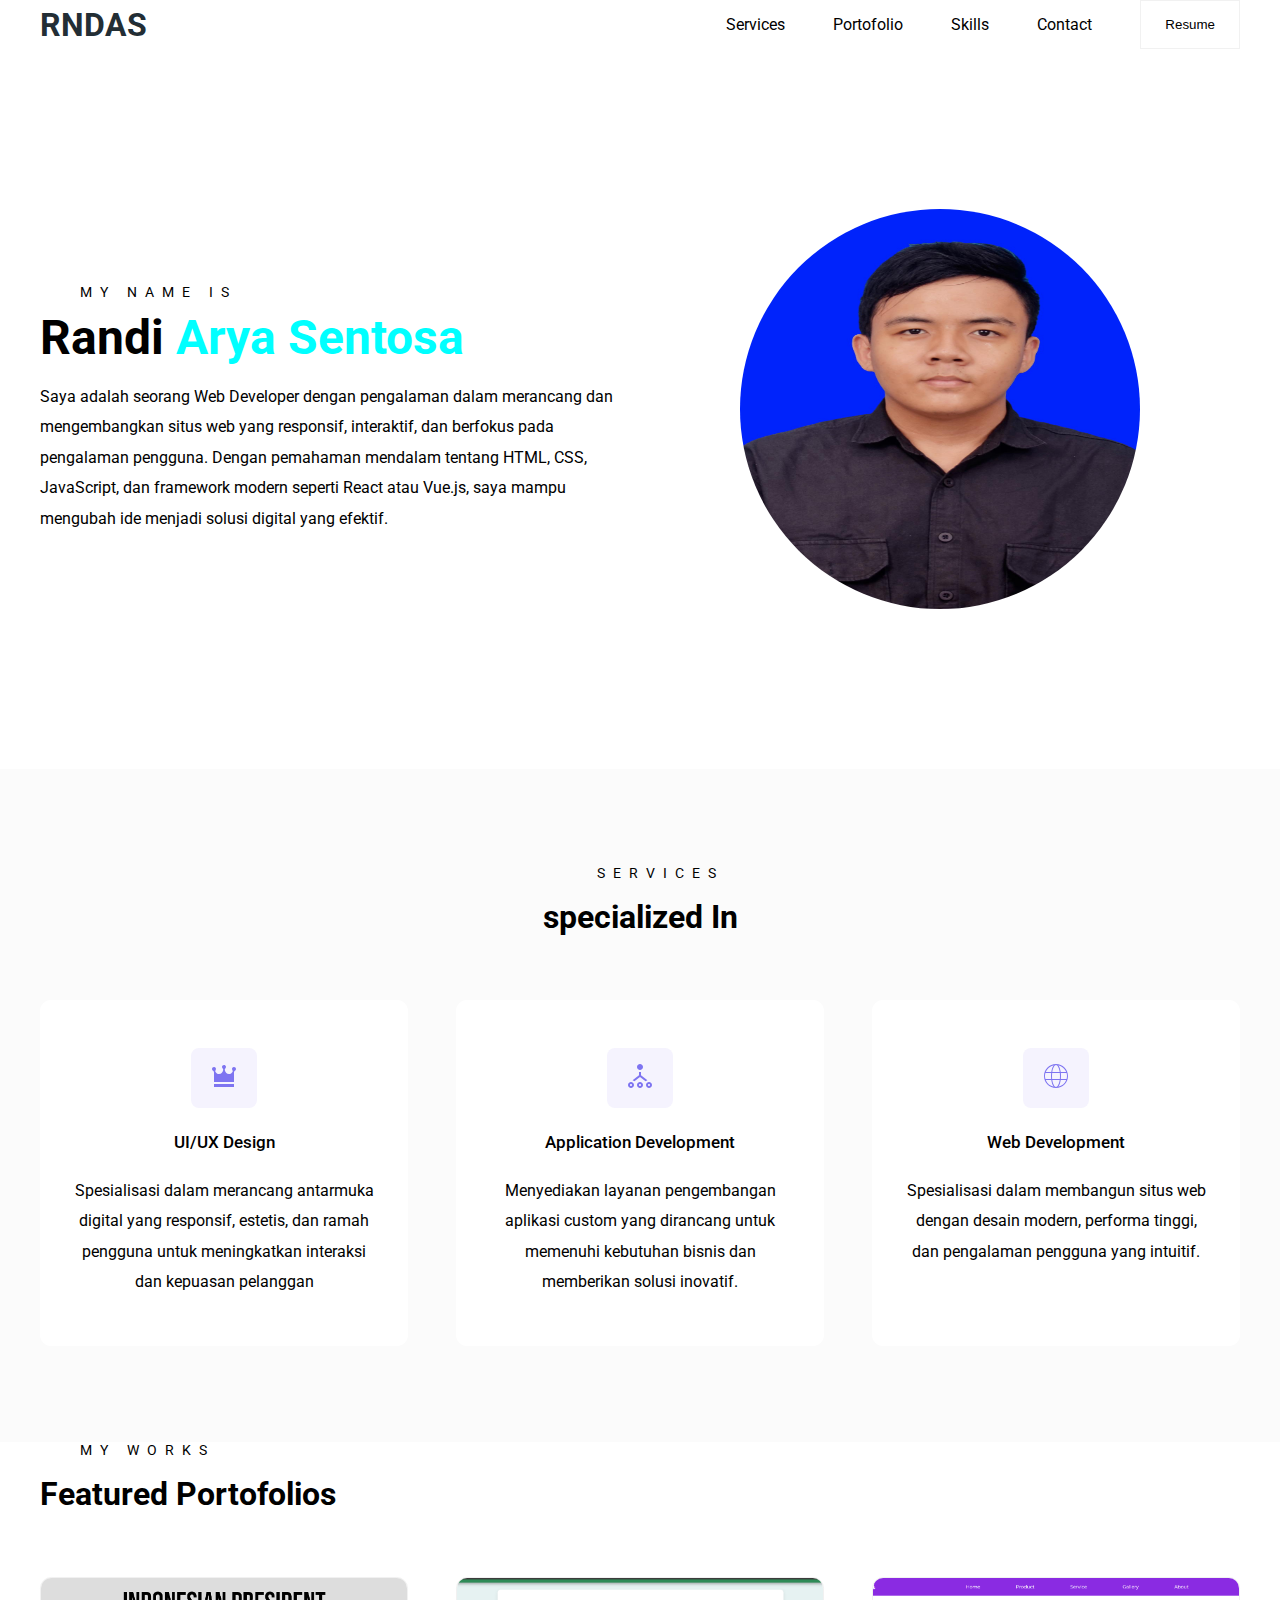
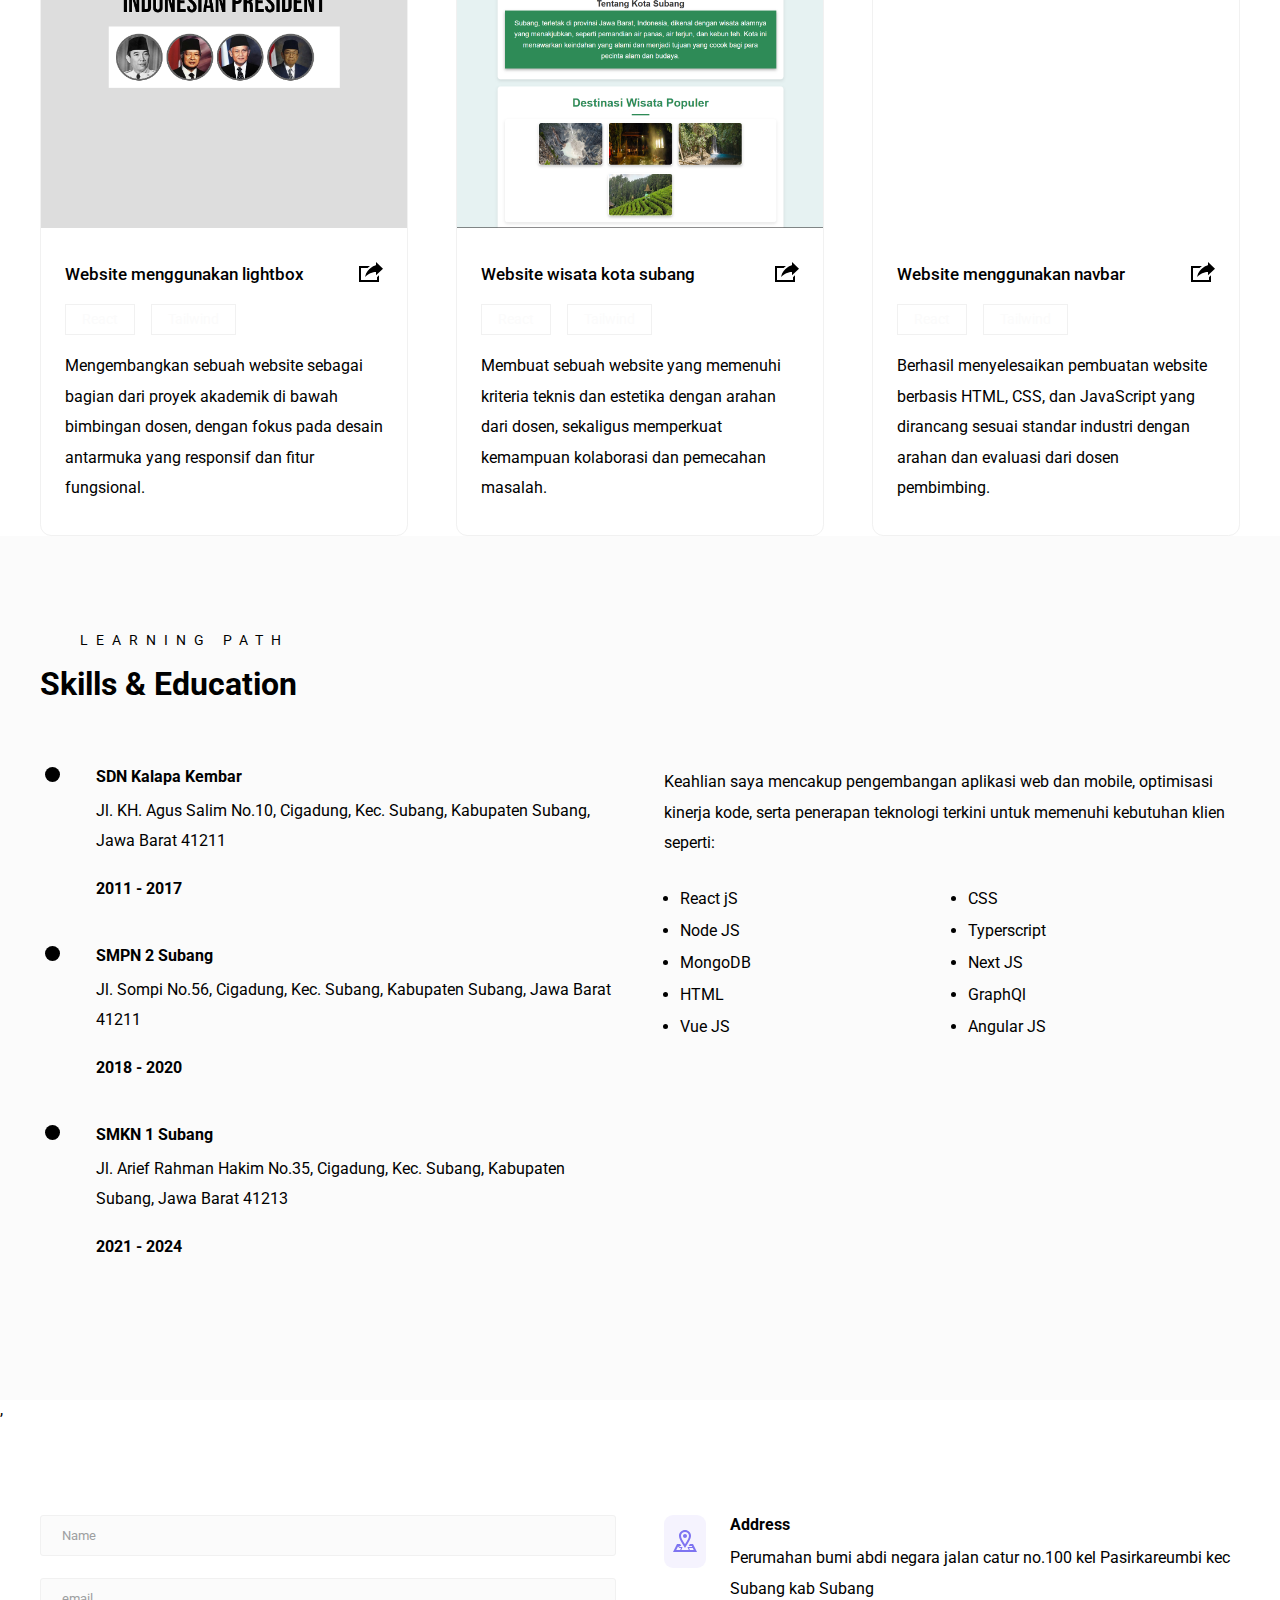
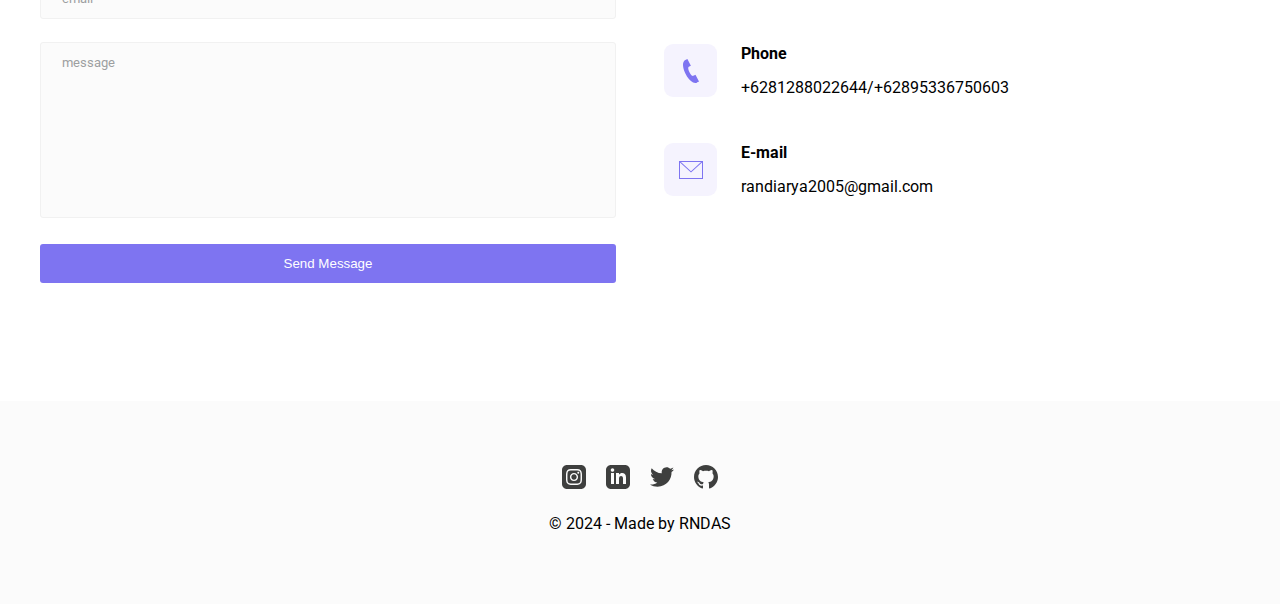
<file: index.html>
<!DOCTYPE html>
<html lang="id">
<head>
    <meta charset="UTF-8">
    <meta name="viewport" content="width=device-width, initial-scale=1.0">
    <link rel="stylesheet" href="css/style.css">
    <link rel="stylesheet" href="css/responsive.css">
    <title>Tugas Besar Randi Arya Sentosa 243040009 </title>
</head>
<body>

    <!--header-->
    <header>
        <div class="main-container">
            <div class="nav">
                <div class="logo">
                    <a href="/">RNDAS</a>
                </div>
                
                <nav>
                    <ul>
                        
                     <li><a href="#services">Services</a></li>
                     <li><a href="#portofolios">Portofolio</a></li>
                     <li><a href="#skills">Skills</a></li>
                     <li><a href="#contact">Contact</a></li>
                     <li><button class="btn"><a href="portofolio.html" target="_blank">Resume</a></button></li>
                     
                       
                    </ul>
                </nav>

                <div class="burger">
                
                    <div class="line-1"></div>
                    <div class="line-2"></div>
                    <div class="line-3"></div>
                </div>
            </div>
            
            <section id="hero">
                <div class="hero-left">
                    <h3 class="pre-title">MY NAME IS</h3>
                    <h1 class="hero-name">Randi <span>Arya Sentosa</span></h1>
                    <p>
                        Saya adalah seorang Web Developer dengan pengalaman dalam merancang dan mengembangkan situs web yang responsif, interaktif, dan berfokus pada pengalaman pengguna. Dengan pemahaman mendalam tentang HTML, CSS, JavaScript, dan framework modern seperti React atau Vue.js, saya mampu mengubah ide menjadi solusi digital yang efektif.
                    </p>
                </div>
                <div class="hero-right">
                   <img src="./img/DSC_01681_102154.jpg" alt="person standing"> 
                </div>
            </section>
        </div>
    </header>

    <!--penutup header-->
    <!-- services -->
    <section id="services">
        <div class="services main-container">
            <h3 class="pre-title">services</h3>
            <h1 class="section-title services-title">specialized In</h1>

            <div class="grid-3">
                <div class="service">
                   <div class="service-icon">
                    <svg xmlns="http://www.w3.org/2000/svg" width="24" height="24" viewBox="0 0 24 24"><path d="M22 20v3h-20v-3h20zm0-17c-1.5 0-2.662 1.685-1.598 3.194.535.759.406 1.216.045 1.749-.765 1.127-1.872 2.057-3.447 2.057-2.522 0-3.854-2.083-4.131-3.848-.096-.614-.15-1.074.436-1.644.496-.481.826-1.151.645-1.947-.196-.857-.963-1.561-1.95-1.561-1.104 0-2 .896-2 2 0 .605.293 1.118.695 1.508.586.57.531 1.03.436 1.644-.278 1.764-1.61 3.848-4.131 3.848-1.575 0-2.682-.93-3.447-2.058-.362-.532-.491-.989.045-1.748 1.064-1.509-.098-3.194-1.598-3.194-1.104 0-2 .896-2 2 0 .797.464 1.495 1.144 1.808.825.379.856 1.317.856 2.171v9.021h20v-9.021c0-.854.031-1.792.856-2.171.68-.313 1.144-1.011 1.144-1.808 0-1.104-.897-2-2-2z"/></svg>
                </div>
                   <h4>UI/UX Design</h4>
                   <p>Spesialisasi dalam merancang antarmuka digital yang responsif, estetis, dan ramah pengguna untuk meningkatkan interaksi dan kepuasan pelanggan</p>
                </div>
                   <div class="service">
                    <div class="service-icon">
                        <svg xmlns="http://www.w3.org/2000/svg" width="24" height="24" viewBox="0 0 24 24"><path d="M3 20c.552 0 1 .449 1 1s-.448 1-1 1-1-.449-1-1 .448-1 1-1zm0-2c-1.656 0-3 1.343-3 3s1.344 3 3 3 3-1.343 3-3-1.344-3-3-3zm9 2c.552 0 1 .449 1 1s-.448 1-1 1-1-.449-1-1 .448-1 1-1zm0-2c-1.656 0-3 1.343-3 3s1.344 3 3 3 3-1.343 3-3-1.344-3-3-3zm0-18c-1.656 0-3 1.343-3 3s1.344 3 3 3 3-1.343 3-3-1.344-3-3-3zm9 20c.552 0 1 .449 1 1s-.448 1-1 1-1-.449-1-1 .448-1 1-1zm0-2c-1.656 0-3 1.343-3 3s1.344 3 3 3 3-1.343 3-3-1.344-3-3-3zm-1.577-1.721l-6.423-5.028v-3.352c-.323.066-.658.101-1 .101s-.677-.035-1-.101v3.352l-6.424 5.028c.695.233 1.323.602 1.844 1.093l5.58-4.372 5.579 4.373c.522-.492 1.15-.861 1.844-1.094z"/></svg>
                </div>
                    <h4>Application Development</h4>
                    <p>Menyediakan layanan pengembangan aplikasi custom yang dirancang untuk memenuhi kebutuhan bisnis dan memberikan solusi inovatif.</p>
                </div>
                    <div class="service">
                        <div class="service-icon">
                            <svg width="24" height="24" xmlns="http://www.w3.org/2000/svg" fill-rule="evenodd" clip-rule="evenodd"><path d="M12.02 0c6.614.011 11.98 5.383 11.98 12 0 6.623-5.376 12-12 12-6.623 0-12-5.377-12-12 0-6.617 5.367-11.989 11.981-12h.039zm3.694 16h-7.427c.639 4.266 2.242 7 3.713 7 1.472 0 3.075-2.734 3.714-7m6.535 0h-5.523c-.426 2.985-1.321 5.402-2.485 6.771 3.669-.76 6.671-3.35 8.008-6.771m-14.974 0h-5.524c1.338 3.421 4.34 6.011 8.009 6.771-1.164-1.369-2.059-3.786-2.485-6.771m-.123-7h-5.736c-.331 1.166-.741 3.389 0 6h5.736c-.188-1.814-.215-3.925 0-6m8.691 0h-7.685c-.195 1.8-.225 3.927 0 6h7.685c.196-1.811.224-3.93 0-6m6.742 0h-5.736c.062.592.308 3.019 0 6h5.736c.741-2.612.331-4.835 0-6m-12.825-7.771c-3.669.76-6.671 3.35-8.009 6.771h5.524c.426-2.985 1.321-5.403 2.485-6.771m5.954 6.771c-.639-4.266-2.242-7-3.714-7-1.471 0-3.074 2.734-3.713 7h7.427zm-1.473-6.771c1.164 1.368 2.059 3.786 2.485 6.771h5.523c-1.337-3.421-4.339-6.011-8.008-6.771"/></svg>
                </div>
                        <h4>Web Development</h4>
                        <p>Spesialisasi dalam membangun situs web dengan desain modern, performa tinggi, dan pengalaman pengguna yang intuitif.</p>   
                </div>
            </div>
        </div>
    </section>
    <!-- Penutup Services -->

    <!-- portofolio -->
    <section id="portofolios">
        <div class="portfolios main-container">
            <h3 class="pre-title">My Works</h3>
            <h1 class="section-title">Featured Portofolios</h1>

            <div class="grid-3">
                <div class="portfolio">
                 <div class="portfolio-cover">
                  <img src="./img/portofolio/portofolio 1.png" alt="portofolio 1"> 

                 </div>
                 
                 <div class="portfolio-info">
                    <div class="portfolio-title">
                      <h4>Website menggunakan lightbox </h4>
                      <a href="/"><svg xmlns="http://www.w3.org/2000/svg" width="24" height="24" viewBox="0 0 24 24"><path d="M6 17c2.269-9.881 11-11.667 11-11.667v-3.333l7 6.637-7 6.696v-3.333s-6.17-.171-11 5zm12 .145v2.855h-16v-12h6.598c.768-.787 1.561-1.449 2.339-2h-10.937v16h20v-6.769l-2 1.914z"/></svg>
                    </a>  
                    </div>
                    <div class="portfolio-tags">
                       <div>React</div>
                       <div>Tailwind</div>
                    </div>
                    <p>Mengembangkan sebuah website sebagai bagian dari proyek akademik di bawah bimbingan dosen, dengan fokus pada desain antarmuka yang responsif dan fitur fungsional.
                    </p>
                 </div>
                </div>
                <div class="portfolio">
                    <div class="portfolio-cover">
                     <img src="./img/portofolio/portofolio 2.png" alt="portofolio 1"> 
   
                    </div>
                    
                    <div class="portfolio-info">
                       <div class="portfolio-title">
                         <h4>Website wisata kota subang</h4>
                         <a href="/"><svg xmlns="http://www.w3.org/2000/svg" width="24" height="24" viewBox="0 0 24 24"><path d="M6 17c2.269-9.881 11-11.667 11-11.667v-3.333l7 6.637-7 6.696v-3.333s-6.17-.171-11 5zm12 .145v2.855h-16v-12h6.598c.768-.787 1.561-1.449 2.339-2h-10.937v16h20v-6.769l-2 1.914z"/></svg>
                       </a>  
                       </div>
                       <div class="portfolio-tags">
                          <div>React</div>
                          <div>Tailwind</div>
                       </div>
                       <p>Membuat sebuah website yang memenuhi kriteria teknis dan estetika dengan arahan dari dosen, sekaligus memperkuat kemampuan kolaborasi dan pemecahan masalah.
   
                       </p>
                    </div>
                   </div>
                   
                   <div class="portfolio">
                    <div class="portfolio-cover">
                     <img src="./img/portofolio/portofolio 3.png" alt="portofolio 1"> 
   
                    </div>
                    
                    <div class="portfolio-info">
                       <div class="portfolio-title">
                         <h4>Website menggunakan navbar</h4>
                         <a href="/"><svg xmlns="http://www.w3.org/2000/svg" width="24" height="24" viewBox="0 0 24 24"><path d="M6 17c2.269-9.881 11-11.667 11-11.667v-3.333l7 6.637-7 6.696v-3.333s-6.17-.171-11 5zm12 .145v2.855h-16v-12h6.598c.768-.787 1.561-1.449 2.339-2h-10.937v16h20v-6.769l-2 1.914z"/></svg>
                       </a>  
                       </div>
                       <div class="portfolio-tags">
                          <div>React</div>
                          <div>Tailwind</div>
                       </div>
                       <p>Berhasil menyelesaikan pembuatan website berbasis HTML, CSS, dan JavaScript yang dirancang sesuai standar industri dengan arahan dan evaluasi dari dosen pembimbing.
   
                       </p>
                    </div>
                   </div>


            </div>
        </div>
    </section>
    <!-- penutup portofolio -->

    <!-- Skills & Education -->
     <section id="skills">
        <div class="skills main-container">
            <h3 class="pre-title">Learning Path</h3>
            <h1 class="section-title">Skills & Education</h1>

            <div class="skills-grid">
                <div class="skills-left">
                    <div class="education">
                        <div class="line">
                            <div></div>
                        </div>
                       <div class="education-info">
                        <h4 class="education-title">SDN Kalapa Kembar</h4>
                        <p> Jl. KH. Agus Salim No.10, Cigadung, Kec. Subang, Kabupaten Subang, Jawa Barat 41211</p>
                        <h4 class="education-years">2011 - 2017</h4>
                       </div>
                    </div>

        <div class="education">
            <div class="line">
                <div></div>
            </div>
           <div class="education-info">
            <h4 class="education-title">SMPN 2 Subang</h4>
            <p>Jl. Sompi No.56, Cigadung, Kec. Subang, Kabupaten Subang, Jawa Barat 41211</p>
            <h4 class="education-years">2018 - 2020</h4>
           </div>
        </div>

        <div class="education">
            <div class="line">
                <div></div>
            </div>
           <div class="education-info">
            <h4 class="education-title">SMKN 1 Subang</h4>
            <p> Jl. Arief Rahman Hakim No.35, Cigadung, Kec. Subang, Kabupaten Subang, Jawa Barat 41213</p>
            <h4 class="education-years">2021 - 2024</h4>
           </div>
        </div>
    </div>
    <div class="skills-right">
        <p>Keahlian saya mencakup pengembangan aplikasi web dan mobile, optimisasi kinerja kode, serta penerapan teknologi terkini untuk memenuhi kebutuhan klien seperti:</p>
    
        <div class="skills-list">
            <ul>
                <li>React jS</li>
                <li>Node JS</li>
                <li>MongoDB</li>
                <li>HTML</li>
                <li>Vue JS</li>
            </ul>
    
            <ul>
                <li>CSS</li>
                <li>Typerscript</li>
                <li>Next JS</li>
                <li>GraphQl</li>
                <li>Angular JS</li>
                
            </ul>
        </div>
    </div>
</div>
        </div>
     </section>

    <!-- penutup Skills & Education -->

    <!-- contact -->

    ,<section id="contact">
        <div class="contact main-container">
            <div class="contact-letf">
                <form class="contact-form" action="https://formspree.io/f/xvggovwa" method="post">
                    <div>
                        <input type="text" placeholder="Name" name="name">
                    </div>
                    <div>
                        <input type="email" placeholder="email" name="email">
                    </div>
                    <div>
                        <textarea
                        name="message"
                        id="message"
                        placeholder="message"
                        cols="30"
                        rows="10"
                        ></textarea>
                    </div>
                    <div>
                        <button class="btn-submit">Send Message</button>
                    </div>
                </form>
            </div>
            <div class="contact-right">
                <div class="contact-item">
                    <div class="contact-item-icon">
                        <svg xmlns="http://www.w3.org/2000/svg" width="24" height="24" viewBox="0 0 24 24"><path d="M12 3c2.131 0 4 1.73 4 3.702 0 2.05-1.714 4.941-4 8.561-2.286-3.62-4-6.511-4-8.561 0-1.972 1.869-3.702 4-3.702zm0-2c-3.148 0-6 2.553-6 5.702 0 3.148 2.602 6.907 6 12.298 3.398-5.391 6-9.15 6-12.298 0-3.149-2.851-5.702-6-5.702zm0 8c-1.105 0-2-.895-2-2s.895-2 2-2 2 .895 2 2-.895 2-2 2zm8 6h-3.135c-.385.641-.798 1.309-1.232 2h3.131l.5 1h-4.264l-.344.544-.289.456h.558l.858 2h-7.488l.858-2h.479l-.289-.456-.343-.544h-2.042l-1.011-1h2.42c-.435-.691-.848-1.359-1.232-2h-3.135l-4 8h24l-4-8zm-12.794 6h-3.97l1.764-3.528 1.516 1.528h1.549l-.859 2zm8.808-2h3.75l1 2h-3.892l-.858-2z"/></svg>
                    </div>
                <div class="contact-item-detail">
                    <h4>Address</h4>
                    <p>Perumahan bumi abdi negara jalan catur no.100 kel Pasirkareumbi kec Subang kab Subang</p>
                </div>
            </div>
            

            <div class="contact-item">
                <div class="contact-item-icon">
                    <svg xmlns="http://www.w3.org/2000/svg" width="24" height="24" viewBox="0 0 24 24"><path d="M20 22.621l-3.521-6.795c-.008.004-1.974.97-2.064 1.011-2.24 1.086-6.799-7.82-4.609-8.994l2.083-1.026-3.493-6.817-2.106 1.039c-7.202 3.755 4.233 25.982 11.6 22.615.121-.055 2.102-1.029 2.11-1.033z"/></svg>
                </div>
            <div class="contact-item-detail">
                <h4>Phone</h4>
                <p>+6281288022644/+62895336750603</p>
            </div>
            </div>
        

        <div class="contact-item">
            <div class="contact-item-icon">
                <svg width="24" height="24" xmlns="http://www.w3.org/2000/svg" fill-rule="evenodd" clip-rule="evenodd"><path d="M24 21h-24v-18h24v18zm-23-16.477v15.477h22v-15.477l-10.999 10-11.001-10zm21.089-.523h-20.176l10.088 9.171 10.088-9.171z"/></svg>
            </div>
        <div class="contact-item-detail">
            <h4>E-mail</h4>
            <p>randiarya2005@gmail.com</p>
        </div>
            </div>
        </div>
        </div>
   
        
           
    </section>
 <!-- penutup contact -->

 <!-- copyright -->
  <footer>
    <div class="footer-icons">
        <a href=""><svg xmlns="http://www.w3.org/2000/svg" width="24" height="24" viewBox="0 0 24 24"><path d="M15.233 5.488c-.843-.038-1.097-.046-3.233-.046s-2.389.008-3.232.046c-2.17.099-3.181 1.127-3.279 3.279-.039.844-.048 1.097-.048 3.233s.009 2.389.047 3.233c.099 2.148 1.106 3.18 3.279 3.279.843.038 1.097.047 3.233.047 2.137 0 2.39-.008 3.233-.046 2.17-.099 3.18-1.129 3.279-3.279.038-.844.046-1.097.046-3.233s-.008-2.389-.046-3.232c-.099-2.153-1.111-3.182-3.279-3.281zm-3.233 10.62c-2.269 0-4.108-1.839-4.108-4.108 0-2.269 1.84-4.108 4.108-4.108s4.108 1.839 4.108 4.108c0 2.269-1.839 4.108-4.108 4.108zm4.271-7.418c-.53 0-.96-.43-.96-.96s.43-.96.96-.96.96.43.96.96-.43.96-.96.96zm-1.604 3.31c0 1.473-1.194 2.667-2.667 2.667s-2.667-1.194-2.667-2.667c0-1.473 1.194-2.667 2.667-2.667s2.667 1.194 2.667 2.667zm4.333-12h-14c-2.761 0-5 2.239-5 5v14c0 2.761 2.239 5 5 5h14c2.762 0 5-2.239 5-5v-14c0-2.761-2.238-5-5-5zm.952 15.298c-.132 2.909-1.751 4.521-4.653 4.654-.854.039-1.126.048-3.299.048s-2.444-.009-3.298-.048c-2.908-.133-4.52-1.748-4.654-4.654-.039-.853-.048-1.125-.048-3.298 0-2.172.009-2.445.048-3.298.134-2.908 1.748-4.521 4.654-4.653.854-.04 1.125-.049 3.298-.049s2.445.009 3.299.048c2.908.133 4.523 1.751 4.653 4.653.039.854.048 1.127.048 3.299 0 2.173-.009 2.445-.048 3.298z"/></svg>
        </a>
        <a href=""><svg xmlns="http://www.w3.org/2000/svg" width="24" height="24" viewBox="0 0 24 24"><path d="M19 0h-14c-2.761 0-5 2.239-5 5v14c0 2.761 2.239 5 5 5h14c2.762 0 5-2.239 5-5v-14c0-2.761-2.238-5-5-5zm-11 19h-3v-11h3v11zm-1.5-12.268c-.966 0-1.75-.79-1.75-1.764s.784-1.764 1.75-1.764 1.75.79 1.75 1.764-.783 1.764-1.75 1.764zm13.5 12.268h-3v-5.604c0-3.368-4-3.113-4 0v5.604h-3v-11h3v1.765c1.396-2.586 7-2.777 7 2.476v6.759z"/></svg></a>
        <a href=""><svg xmlns="http://www.w3.org/2000/svg" width="24" height="24" viewBox="0 0 24 24"><path d="M24 4.557c-.883.392-1.832.656-2.828.775 1.017-.609 1.798-1.574 2.165-2.724-.951.564-2.005.974-3.127 1.195-.897-.957-2.178-1.555-3.594-1.555-3.179 0-5.515 2.966-4.797 6.045-4.091-.205-7.719-2.165-10.148-5.144-1.29 2.213-.669 5.108 1.523 6.574-.806-.026-1.566-.247-2.229-.616-.054 2.281 1.581 4.415 3.949 4.89-.693.188-1.452.232-2.224.084.626 1.956 2.444 3.379 4.6 3.419-2.07 1.623-4.678 2.348-7.29 2.04 2.179 1.397 4.768 2.212 7.548 2.212 9.142 0 14.307-7.721 13.995-14.646.962-.695 1.797-1.562 2.457-2.549z"/></svg></a>
        <a href=""><svg xmlns="http://www.w3.org/2000/svg" width="24" height="24" viewBox="0 0 24 24"><path d="M12 0c-6.626 0-12 5.373-12 12 0 5.302 3.438 9.8 8.207 11.387.599.111.793-.261.793-.577v-2.234c-3.338.726-4.033-1.416-4.033-1.416-.546-1.387-1.333-1.756-1.333-1.756-1.089-.745.083-.729.083-.729 1.205.084 1.839 1.237 1.839 1.237 1.07 1.834 2.807 1.304 3.492.997.107-.775.418-1.305.762-1.604-2.665-.305-5.467-1.334-5.467-5.931 0-1.311.469-2.381 1.236-3.221-.124-.303-.535-1.524.117-3.176 0 0 1.008-.322 3.301 1.23.957-.266 1.983-.399 3.003-.404 1.02.005 2.047.138 3.006.404 2.291-1.552 3.297-1.23 3.297-1.23.653 1.653.242 2.874.118 3.176.77.84 1.235 1.911 1.235 3.221 0 4.609-2.807 5.624-5.479 5.921.43.372.823 1.102.823 2.222v3.293c0 .319.192.694.801.576 4.765-1.589 8.199-6.086 8.199-11.386 0-6.627-5.373-12-12-12z"/></svg></a>
    </div>
    <p>&#169; 2024 - Made by RNDAS </p>
  </footer>

 <!-- penutup copyright -->

 <script src="./js/main.js"></script>
</body>

</html>
</file>
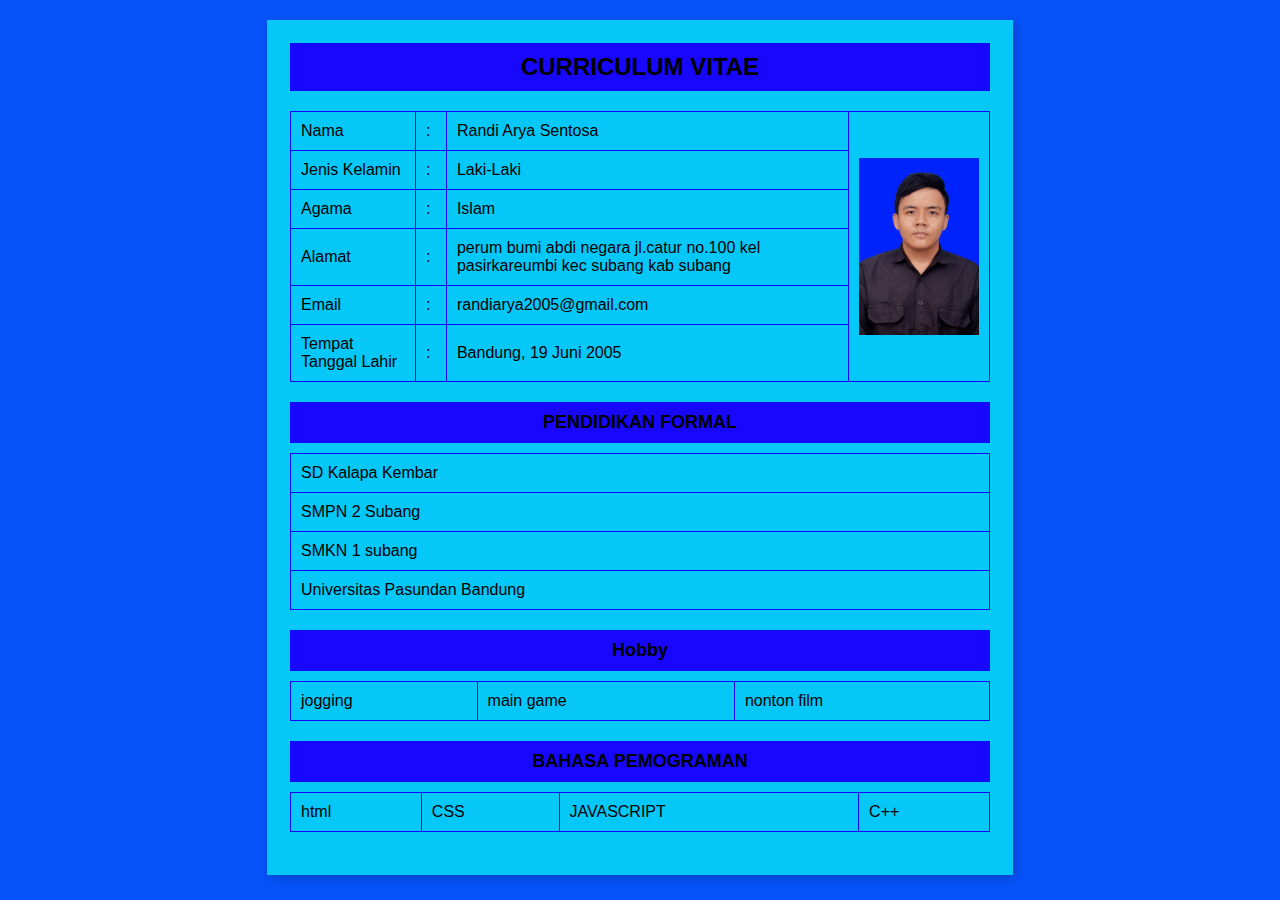
<file: portofolio.html>
<html>
<head>
    <title>Curriculum Vitae</title>
    <link rel="stylesheet" href="css/portofolio.css">
</head>
<body>

<div class="cv-container">
    <div class="header">CURRICULUM VITAE</div>

    <table>
        <tr>
            <td>Nama</td>
            <td style="width: 10px;">:</td>
            <td>Randi Arya Sentosa</td>
            <td rowspan="6" class="profile-pic">
                <img src="img/DSC_01681_102154.jpg" alt="Profile Picture">
            </td>
        </tr>
        <tr>
            <td>Jenis Kelamin</td>
            <td>:</td>
            <td>Laki-Laki</td>
        </tr>
        <tr>
            <td>Agama</td>
            <td>:</td>
            <td>Islam</td>
        </tr>
        <tr>
            <td>Alamat</td>
            <td>:</td>
            <td>perum bumi abdi negara jl.catur no.100 kel pasirkareumbi kec subang kab subang</td>
        </tr>
        <tr>
            <td>Email</td>
            <td>:</td>
            <td>randiarya2005@gmail.com</td>
        </tr>
        <tr>
            <td>Tempat Tanggal Lahir</td>
            <td>:</td>
            <td>Bandung, 19 Juni 2005</td>
        </tr>
    </table>

    <div class="section-title">PENDIDIKAN FORMAL</div>
    <table>
        <tr>
            <td>SD Kalapa Kembar</td>
        </tr>
        <tr>
            <td>SMPN 2 Subang</td>
        </tr>
        <tr>
            <td>SMKN 1 subang</td>
        </tr>
        <tr>
            <td>Universitas Pasundan Bandung</td>
        </tr>
    </table>
    <div class="section-title">Hobby</div>
    <table>
        <tr>
            <td>jogging</td>
            <td>main game</td>
            <td>nonton film</td>
            
        </tr>
    </table>
    <div class="section-title">BAHASA PEMOGRAMAN</div> 
    <table>
        <tr>
            <td>html</td>
            <td>CSS</td>
            <td>JAVASCRIPT</td>
            <td>C++</td>
        </tr>
    </table>
</div>   
</body>
</html>
</file>
<file: css/style.css>
@import url('https://fonts.googleapis.com/css2?family=Roboto:ital,wght@0,100;0,300;0,400;0,500;0,700;0,900;1,100;1,300;1,400;1,500;1,700;1,900&display=swap');

* {
    margin: 0;
    padding: 0;
    box-sizing: border-box;
}

body {
    font-family: 'Roboto', sans-serif ;
}

h1,h2,h3,h4,h5,h6, strong {
    color: black;
}

p {
    font-size: 1rem;
    line-height: 1.9em;
}

p, span, label, input, textarea, li {
    color: black;
}

a {
    text-decoration: none;
}

.main-container {
    width: 1200px;
    margin: 0 auto;
}

@media screen and (max-width: 1200px) {
    .main-container {
        width: 90%;
    }
}

/* Button */
.btn {
    padding: 1rem 1.5rem;
    background-color: #fff;
    border: 1.5px solid #f1f1f1;
    cursor: pointer;
    transition: .2s ease-in-out;
}

.btn:hover {
    box-shadow: rgba(0, 0, 0, 0.04);
}

/* Titles */
.section-title {
    margin: 1rem 0 4rem;
    font-size: 2rem;
}

.pre-title {
    text-transform: uppercase;
    letter-spacing: 0.5rem;
    color: #000;
    position: relative;
    padding-left: 40px;
    width: fit-content;
    font-weight: 400;
    font-size: 0.9rem;
}

.pre-title::before {
    content: "";
    width: 30px;
    height: 1px;
    position: absolute;
    display: block;
    left: 0;
    top: 50%;
}

/* Layout */
.grid-3 {
   display: grid;
   grid-template-columns: repeat(auto-fit, minmax(250px, 1fr));
   gap: 3rem; 
}

/* logo and navigation menu */
.nav {
    display: flex;
    justify-content: space-between;
    padding: 2rem o;
}

.nav ul {
    list-style: none;
    display: flex;
    gap: 3rem;
}

.logo {
    display: flex;
    align-items: center;
    font-weight: 700;
    font-size: 2rem;
}

.logo a {
    color: #232e35;
}

nav ul li {
    display: flex;
    align-items: center;
}

nav ul li a {
    color: black;
}

/* burger */
.burger div {
    width: 25px;
    height: 2px;
    background-color: #000;
    margin: 7px;
    transition: all 0.3s;
    z-index: 99;
    display: grid;
}

.burger {
    display: none;
    z-index: 99;
    position: fixed;
    top: 33px;
    right: 35px;
}

/* hero */
#hero {
    height: 720px;
    display: grid;
    grid-template-columns: 1fr 1fr;
    align-items: center;
}

.hero-name {
    font-size: 3rem;
    font-weight: 700;
    margin: 0.5rem 0 1rem;
}

.hero-name span {
    color: aqua;
}

.hero-right img {
    width: 400px;
    height: 400px;
    border-radius: 50%;
    margin: 100px auto;
}

.hero-right {
    display: flex;
    justify-content: center;
}

/* Services Section */
#services {
    background-color:#fbfbfb ;
    padding: 6rem 0;
}

.services .pre-title {
   margin: 0 auto; 
}

.services-title {
   text-align: center; 
}

.service {
    padding: 3rem 2rem;
    text-align: center;
    background-color: #fff;
    border-radius: 0.7rem;
}

.service h4 {
    margin: 1.5rem 0;
    font-weight: 500;
    font-size: 1.05rem;
}

.service-icon {
  background-color: #f5f3fe;  
  width: fit-content;
  margin: 0 auto;
  padding: 1rem 1.3rem;
  border-radius: 0.5rem;
}

.service-icon {
    fill: #7e74f1;
}

/* Porfolio Section */
#portfolios {
    padding: 6rem 0;
}

.portfolio {
    border-radius: 0.7rem;
    overflow: hidden;
    border: 1px solid #f1f1f1;
}

.portfolio-cover {
    height: 250px;
}

.portfolio-cover img {
    width: 100%;
    height: 100%;
    object-fit: cover;
}

.portfolio-info {
   padding: 2rem 1.5rem; 
}

.portfolio-title {
   display: flex;
   justify-content: space-between;
   align-items: center;
   gap: 1rem;
}

.portfolio h4 {
    font-weight: 500;
    font-size: 1.05rem;
}

.portfolio-title a svg:hover {
   fill: #7e74f1; 
}

.portfolio-title a svg{
transition: .2s ease-in-out;
}

.portfolio-tags {
    display: flex;
    gap: 1rem;
    margin: 1rem 0;
}

.portfolio-tags div {
  font-size: 0.9rem;
  border: 1px solid #f1f1f1;
  padding: .4rem 1rem;
  color: #fbfbfb;
}

/* Skills & Education */

#skills {
    padding: 6rem 0;
    background: #fbfbfb;
}

.skills-grid {
    display: grid;
    grid-template-columns: repeat(auto-fit, minmax(350px, 1fr));
    gap: 3rem;
}

.education {
    display: flex;
    gap: 2rem;
}

.education .line {
    padding: 0 .7rem;

}

.education .line div {
    width: 2px;
    height: 100%;
    background: #fbfbfb;
    position: relative;
}

.education-info p {
   margin: 0.6rem 0 1.4rem; 
}

.education-years {
    margin-bottom: 3rem;
}

/* the dot on the line */
.education .line div:before {
    content: "";
    width: 15px;
    height: 15px;
    background-color: black;
    border-radius: 50%;
    position: absolute;
    left: -6px;
}

.skills-list {
    display: grid;
    grid-template-columns: 1fr 1fr;
    margin-top: 1.5rem;
}

.skills-right ul {
    line-height: 2rem;
    padding: 0 1rem;
}

/* contact section */
#contact {
    padding: 6rem 0;
}

.contact {
    display: grid;
    grid-template-columns: repeat(auto-fit, minmax(350px, 1fr));
    gap: 3rem;
}

.contact-form div {
    margin-bottom: 1.4rem;
}

.contact-form input, .contact-form textarea {
    width: 100%;
    padding: 0.75rem 1.3rem;
    font-family: "roboto", sans-serif;
    background: #fbfbfb;
    border: 1px solid #f1f1f1;
    border-radius: 3px;
    resize: none;
}

.contact-form input::placeholder, .contact-form textarea::placeholder {
    color: #9d9fa1;
}

.contact-form input:focus, .contact-form textarea:focus {
    outline: none;
    border: 1px solid #7d7d7d;
}

.btn-submit {
    width: 100%;
    padding: .75rem 1.3rem;
    background-color: #7e74f1;
    color: #fff;
    border: none;
    border-radius: 3px;
    cursor: pointer;
    transition: 0.2s ease-in-out;
}

.btn-submit:hover {
    background: #5d51e8;
}

.contact-item {
    display: flex;
    gap: 1.5rem;
    margin-bottom: 2.5rem;
}

.contact-item-icon {
    background: #f5f3fe;
    width: 53px;
    height:53px;
    border-radius: 9px;
    display: flex;
    justify-content: center;
    align-items: center;
}

.contact-item-icon svg {
    fill: #7e74f1;
}

.contact-item-detail h4 {
    margin-bottom: 0.6rem;
}

/* footer section */
footer{
    padding: 4rem 0;
    background: #fbfbfb;
    text-align: center;
}

.footer-icons {
    margin-bottom: 1rem;
}

.footer-icons a {
    margin: 0 .5rem;
}

.footer-icons svg{
    fill: #3e3f3e;
}

.footer-icons svg:hover {
   fill:#000;
}
</file>
<file: css/responsive.css>
@media screen and (max-width: 1000px) {
    p {
        font-size: 0.9rem;
        line-height: 1.8;
    }

    .grid-3 {
       gap: 1rem; 
    }

    .skills-right ul li {
     font-size: 0.9rem;   
    }
}

@media  screen and (max-width: 825px) {
    /* burger */
    .burger{
        display: block;
        cursor: pointer;
    }

    .toggle-burger .line-1 {
        transform: rotate(-45deg) translate(-5px, 7px) ;
    }     

    .toggle-burger .line-2 {
        opacity: 0;

    }

    .toggle-burger .line-3 {
        transform: rotate(45deg) translate(-5px, -7px);
    }

    /* navigation */
    nav {
        position: fixed;
        width: 50%;
        right: 0;
        top: 0;
        height: 100vh;
        flex-direction: column;
        background: #fff;
        border-left: 1px solid #f1f1f1 ;
        z-index: 9;
        transform: translateX(100%);
        transition: 0.2s ease-in-out;
    }

    nav ul {
        height: 100vh;
        align-items: center;
        flex-direction: column;
        justify-content: center;
    }

    .nav-active {
        transform: translateX(0);
    }

  :root {
    padding: 4rem 0;
  } 
  
  .section-title {
    font-size: 1.6rem;
    margin: 0.6rem 0 2.5rem;
  }

  .pre-title {
    font-size: 0.8rem;
  }

  /* hero section */
  #hero {
    grid-template-columns: 1fr;
    height: fit-content;
  }

  .hero-right {
    order: -1;
  }

  .hero-right img {
    width: 70%;
  }

  .hero-left {
    text-align: center;
    padding: 5rem;
  }

  .hero-left .pre-title {
    margin: 0 auto;

  }

  .hero-name {
    font-size: 2.3rem;
    margin-bottom: 0.5rem;
  }

  /* skills section */
  .skills-grid {
    gap: 1rem;
  }

  /* footer section */
  footer {
    padding: 2rem 0;
  }
}

@media screen and (max-width: 640px) {
    /* titles */
    .section-title {
        font-size: 1.3rem;
    }

    .pre-title {
        font-size: 0.7rem;
    }
    
}
</file>
<file: css/portofolio.css>
body {
    font-family: Arial, sans-serif;
    background-color: #0653fa;
    margin: 0;
    padding: 20px;
}
.cv-container {
    width: 700px;
    margin: 0 auto;
    border: 3px solid #05c7f8;
    background-color: #05c7f8;
    padding: 20px;
    box-shadow: 3px 3px 10px rgba(0,0,0,0.2);
}
.header {
    background-color: #1707fc;
    color: black;
    text-align: center;
    font-size: 24px;
    font-weight: bold;
    padding: 10px;
    margin-bottom: 20px;
}
table {
    width: 100%;
    border-collapse: collapse;
    margin-bottom: 20px;
}
td, th {
    padding: 10px;
    border: 1px solid #1707fc;
}
td {
    background-color:#05c7f8 ;
}
th {
    background-color: #1707fc;
    color: black;
    text-align: center;
    font-weight: bold;
    padding: 12px;
}
.profile-pic {
    text-align: center;
}
.profile-pic img {
    width: 120px;
    height: auto;
}
.section-title {
    background-color: #1707fc;
    text-align: center;
    font-size: 18px;
    font-weight: bold;
    margin-bottom: 10px;
    padding: 10px;
    color: black;
}
.hobby-container {
    display: flex;
    justify-content: space-around;
    margin-top: 10px;
}
.hobby-container img {
    width: 80px;
    height: 80px;
}
ul {
    list-style-type: none;
    padding: 0;
    margin: 0;
}
.footer {
    background-color: #1707fc;
    color: black;
    text-align: center;
    padding: 10px;
    margin-top: 20px;
    font-size: 12px;
}
</file>
